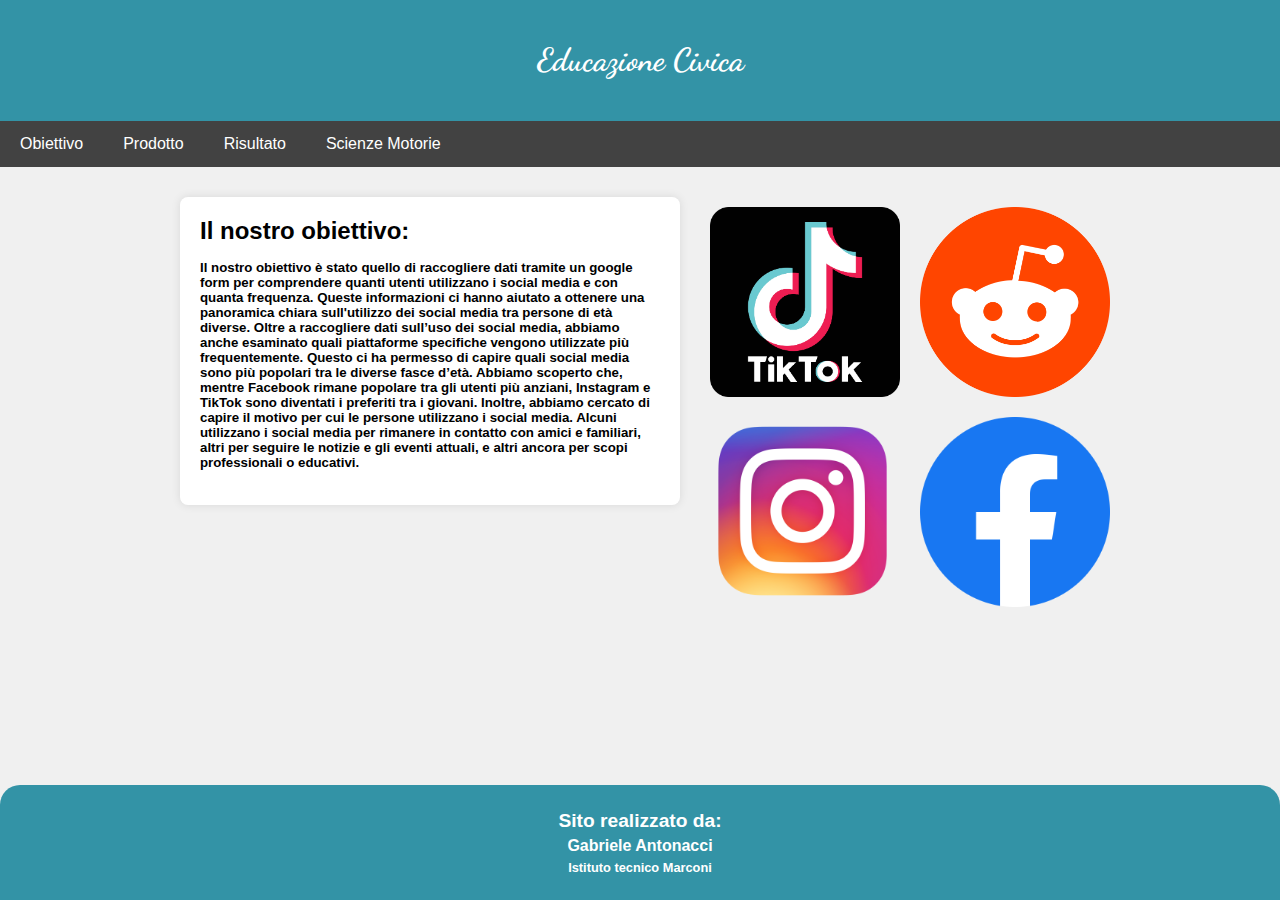
<file: Index.html>
<!DOCTYPE html>
<html>
<head>
  <title>Educazione Civica</title>
  <meta charset="UTF-8">
  <meta name="viewport" content="width=device-width, initial-scale=1">
  <link href="style.css" rel="stylesheet">
  <style>
    @import url('https://fonts.googleapis.com/css2?family=Dancing+Script:wght@500&family=Kanit:wght@300&family=Raleway:wght@500&display=swap');
  </style>
</head>
<body>

<!-- Header -->
<div class="header">
  <h1>Educazione Civica</h1>
</div>

<!-- Navigation Bar -->
<div class="navbar">
  <a href="Index.html">Obiettivo</a>
  <a href="Prodotto.html">Prodotto</a>
  <a href="Risultato.html">Risultato</a>
  <a href="Scienze Motorie.html">Scienze Motorie</a>
</div>

<!-- Content -->
<div class="container">
  <div class="column">
    <h2>Il nostro obiettivo:</h2>
    <h5>Il nostro obiettivo è stato quello di raccogliere dati tramite un google form per comprendere quanti utenti utilizzano i social media e con quanta frequenza. Queste informazioni ci hanno aiutato a ottenere una panoramica chiara sull'utilizzo dei social media tra persone di età diverse. Oltre a raccogliere dati sull’uso dei social media, abbiamo anche esaminato quali piattaforme specifiche vengono utilizzate più frequentemente. Questo ci ha permesso di capire quali social media sono più popolari tra le diverse fasce d’età. Abbiamo scoperto che, mentre Facebook rimane popolare tra gli utenti più anziani, Instagram e TikTok sono diventati i preferiti tra i giovani. Inoltre, abbiamo cercato di capire il motivo per cui le persone utilizzano i social media. Alcuni utilizzano i social media per rimanere in contatto con amici e familiari, altri per seguire le notizie e gli eventi attuali, e altri ancora per scopi professionali o educativi.</h5>
  </div>
  
  <!-- Immagini sotto il testo -->
  <div class="img-container">
    <img src="Tiktok.png" alt="TikTok Logo">
    <img src="Reddit.png" alt="Reddit Logo">
    <img src="Instagram.png" alt="Instagram Logo">
    <img src="Facebook.png" alt="Facebook Logo">
  </div>
</div>

<!-- Footer -->
<div class="footer">
  <p>Sito realizzato da:</p>
  <p>Gabriele Antonacci</p>
  <p>Istituto tecnico Marconi</p>
</div>

</body>
</html>
</file>
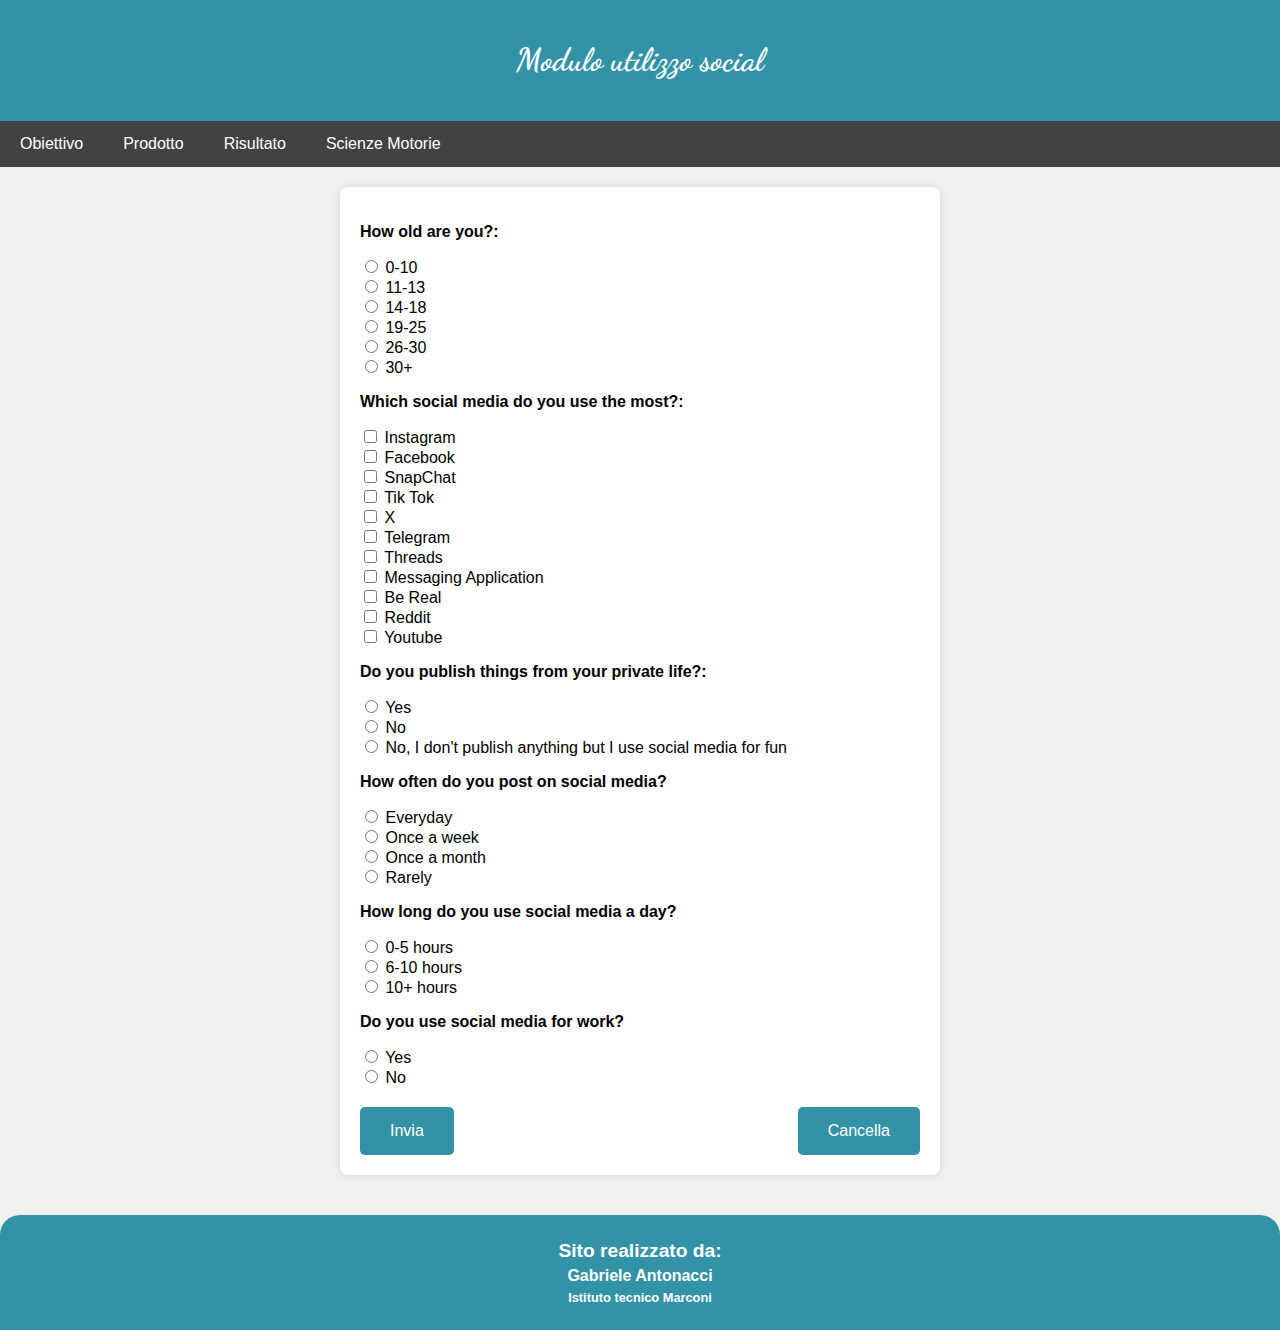
<file: Prodotto.html>
<!DOCTYPE html>
<html>

<head>
  <title>Utilizzo dei Social</title>
  <meta charset="UTF-8">
  <meta name="viewport" content="width=device-width, initial-scale=1">
  <link href="style.css" rel="stylesheet">
  <style>
    @import url('https://fonts.googleapis.com/css2?family=Dancing+Script:wght@500&family=Kanit:wght@300&family=Raleway:wght@500&display=swap');
  </style>
</head>

<body>

  <!-- Header -->
  <div class="header">
    <h1>Modulo utilizzo social</h1>
  </div>

  <!-- Navigation Bar -->
  <div class="navbar">
    <a href="Index.html">Obiettivo</a>
    <a href="Prodotto.html">Prodotto</a>
    <a href="Risultato.html">Risultato</a>
    <a href="Scienze Motorie.html">Scienze Motorie</a>
  </div>

  <!-- The flexible grid (content) -->
  <div class="container">
    <div class="form-container">
      <form>

        <div class="form-group">
          <p>How old are you?:</p>
          <input type="radio" id="0-10" name="age" value="0-10">
          <label for="0-10">0-10</label><br>
          <input type="radio" id="11-13" name="age" value="11-13">
          <label for="11-13">11-13</label><br>
          <input type="radio" id="14-18" name="age" value="14-18">
          <label for="14-18">14-18</label><br>
          <input type="radio" id="19-25" name="age" value="19-25">
          <label for="19-25">19-25</label><br>
          <input type="radio" id="26-30" name="age" value="26-30">
          <label for="26-30">26-30</label><br>
          <input type="radio" id="30+" name="age" value="30+">
          <label for="30+">30+</label>
        </div>

        <div class="form-group">
          <p>Which social media do you use the most?:</p>
          <input type="checkbox" id="social" name="social" value="Instagram">
          <label for="social">Instagram</label><br>
          <input type="checkbox" id="social2" name="social2" value="Facebook">
          <label for="social2">Facebook</label><br>
          <input type="checkbox" id="social3" name="social3" value="SnapChat">
          <label for="social3">SnapChat</label><br>
          <input type="checkbox" id="social4" name="social4" value="Tik Tok">
          <label for="social4">Tik Tok</label><br>
          <input type="checkbox" id="social5" name="social5" value="X">
          <label for="social5">X</label><br>
          <input type="checkbox" id="social6" name="social6" value="Telegram">
          <label for="social6">Telegram</label><br>
          <input type="checkbox" id="social7" name="social7" value="Threads">
          <label for="social7">Threads</label><br>
          <input type="checkbox" id="social8" name="social8" value="Messaging Application">
          <label for="social8">Messaging Application</label><br>
          <input type="checkbox" id="social9" name="social9" value="Be real">
          <label for="social9">Be Real</label><br>
          <input type="checkbox" id="social10" name="social10" value="Reddit">
          <label for="social10">Reddit</label><br>
          <input type="checkbox" id="social11" name="social11" value="Youtube">
          <label for="social11">Youtube</label><br>
        </div>

        <div class="form-group">
          <p>Do you publish things from your private life?:</p>
          <input type="radio" id="yes" name="publish" value="yes">
          <label for="yes">Yes</label><br>
          <input type="radio" id="no" name="publish" value="no">
          <label for="no">No</label><br>
          <input type="radio" id="no-use" name="publish" value="no-use">
          <label for="no-use">No, I don't publish anything but I use social media for fun</label>
        </div>

        <div class="form-group">
          <p>How often do you post on social media?</p>
          <input type="radio" id="everyday" name="frequency" value="everyday">
          <label for="everyday">Everyday</label><br>
          <input type="radio" id="once-a-week" name="frequency" value="once-a-week">
          <label for="once-a-week">Once a week</label><br>
          <input type="radio" id="once-a-month" name="frequency" value="once-a-month">
          <label for="once-a-month">Once a month</label><br>
          <input type="radio" id="rarely" name="frequency" value="rarely">
          <label for="rarely">Rarely</label><br>
        </div>

        <div class="form-group">
          <p>How long do you use social media a day?</p>
          <input type="radio" id="0-5-hours" name="usage" value="0-5-hours">
          <label for="0-5-hours">0-5 hours</label><br>
          <input type="radio" id="6-10-hours" name="usage" value="6-10-hours">
          <label for="6-10-hours">6-10 hours</label><br>
          <input type="radio" id="10+-hours" name="usage" value="10+-hours">
          <label for="10+-hours">10+ hours</label>
        </div>

        <div class="form-group">
          <p>Do you use social media for work?</p>
          <input type="radio" id="work-yes" name="work" value="yes">
          <label for="work-yes">Yes</label><br>
          <input type="radio" id="work-no" name="work" value="no">
          <label for="work-no">No</label><br>
        </div>

        <div class="button-group">
          <input type="submit" value="Invia">
          <input type="reset" value="Cancella">
        </div>
      </form>
    </div>
  </div>

  <!-- Footer -->
  <div class="footer">
    <p>Sito realizzato da:</p>
    <p>Gabriele Antonacci</p>
    <p>Istituto tecnico Marconi</p>
  </div>

</body>

</html>
</file>
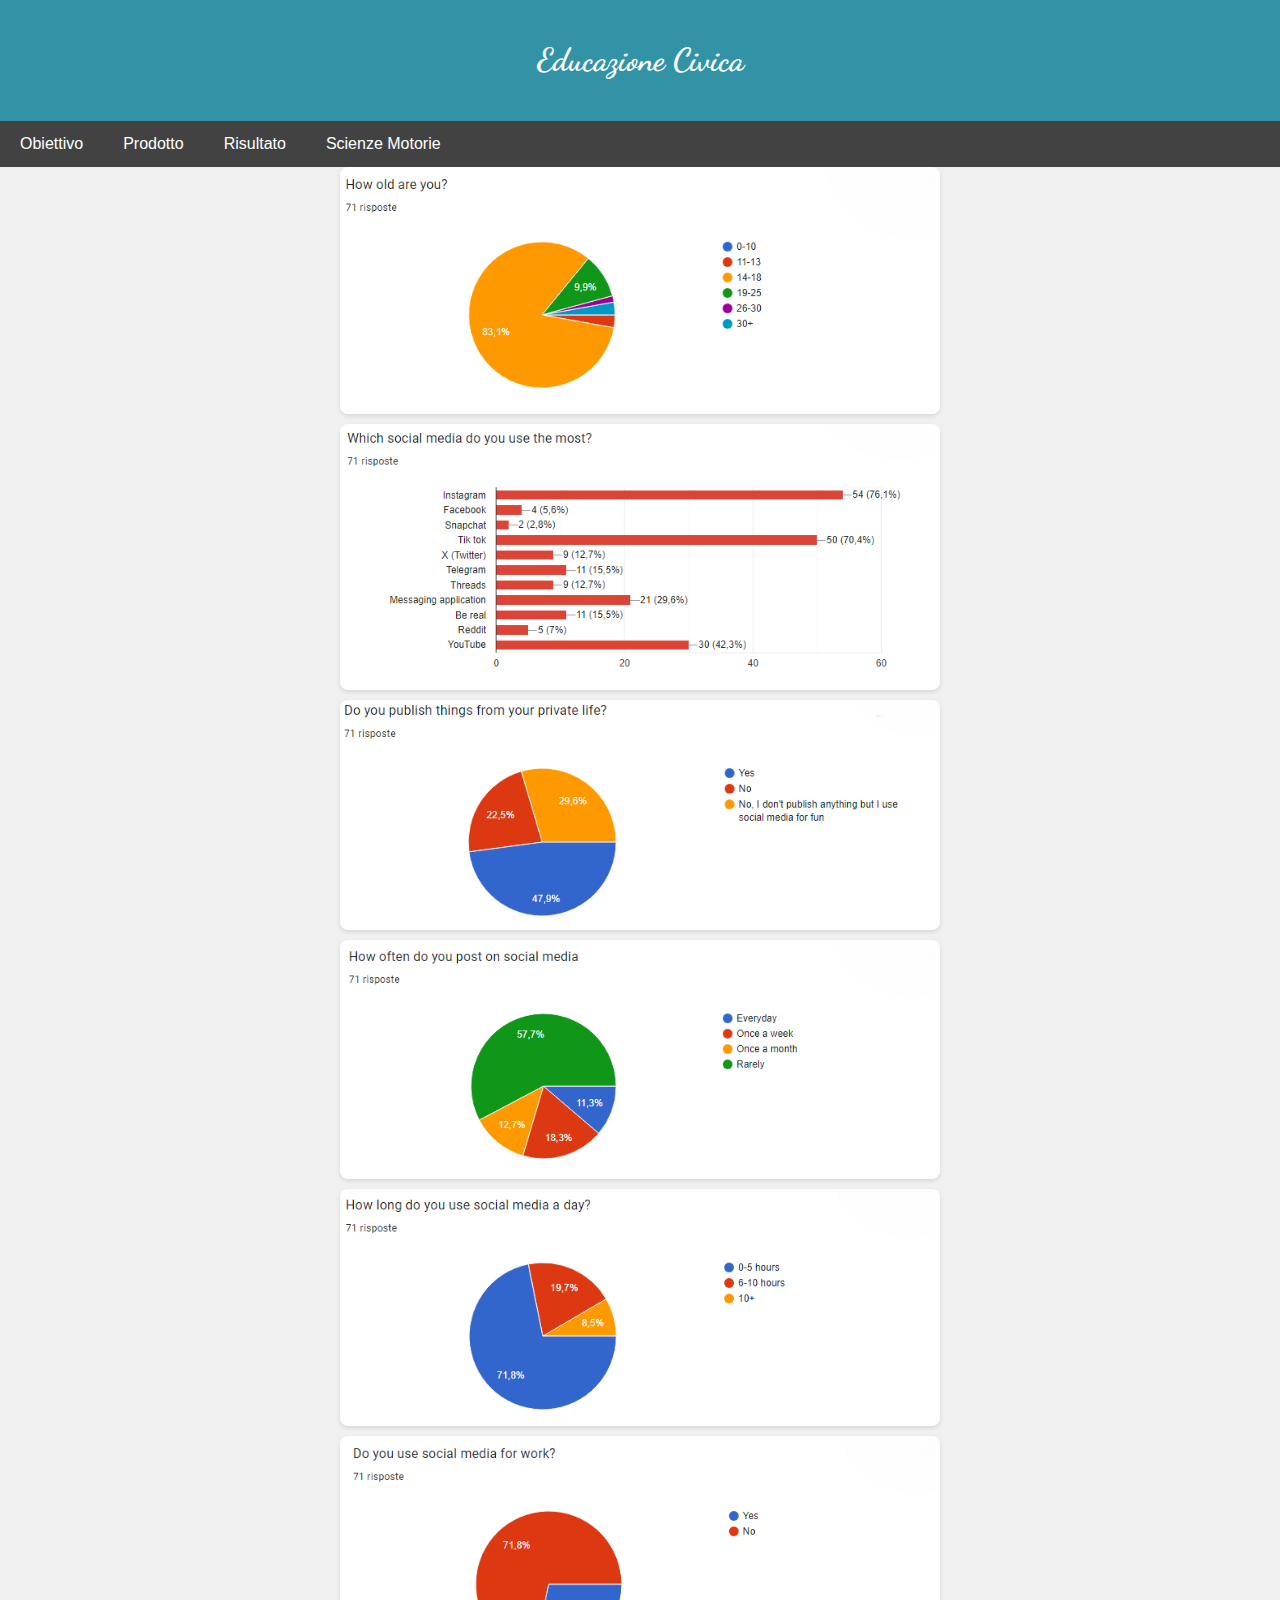
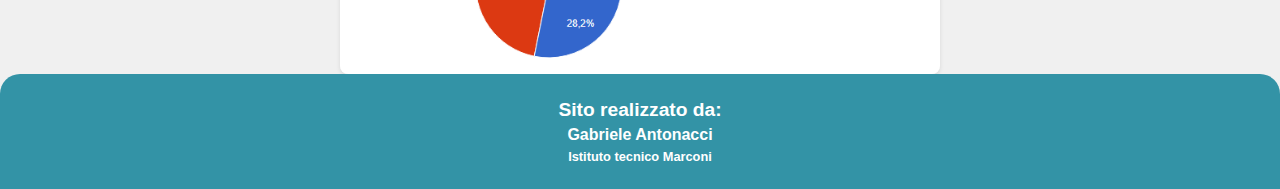
<file: Risultato.html>
<!DOCTYPE html>
<html>

<head>
  <title>Esempi</title>
  <meta charset="UTF-8">
  <meta name="viewport" content="width=device-width, initial-scale=1">
  <link href="style.css" rel="stylesheet">
  <style>
    @import url('https://fonts.googleapis.com/css2?family=Dancing+Script:wght@500&family=Kanit:wght@300&family=Raleway:wght@500&display=swap');
  </style>
</head>

<body>
  
<div class="header">
  <h1>Educazione Civica</h1>
</div>

  <div class="navbar">
    <a href="Index.html">Obiettivo</a>
    <a href="Prodotto.html">Prodotto</a>
    <a href="Risultato.html">Risultato</a>
    <a href="Scienze Motorie.html">Scienze Motorie</a>
  </div>

  <div class="graphic-container">
    <img src="1.png" alt="Grafico 1">
    <img src="2.png" alt="Grafico 2">
    <img src="3.png" alt="Grafico 3">
    <img src="4.png" alt="Grafico 4">
    <img src="5.png" alt="Grafico 5">
    <img src="6.png" alt="Grafico 6">
  </div>

  <!-- Footer -->
  <div class="footer">
    <p>Sito realizzato da:</p>
    <p>Gabriele Antonacci</p>
    <p>Istituto tecnico Marconi</p>
  </div>

</body>
</html>
</file>
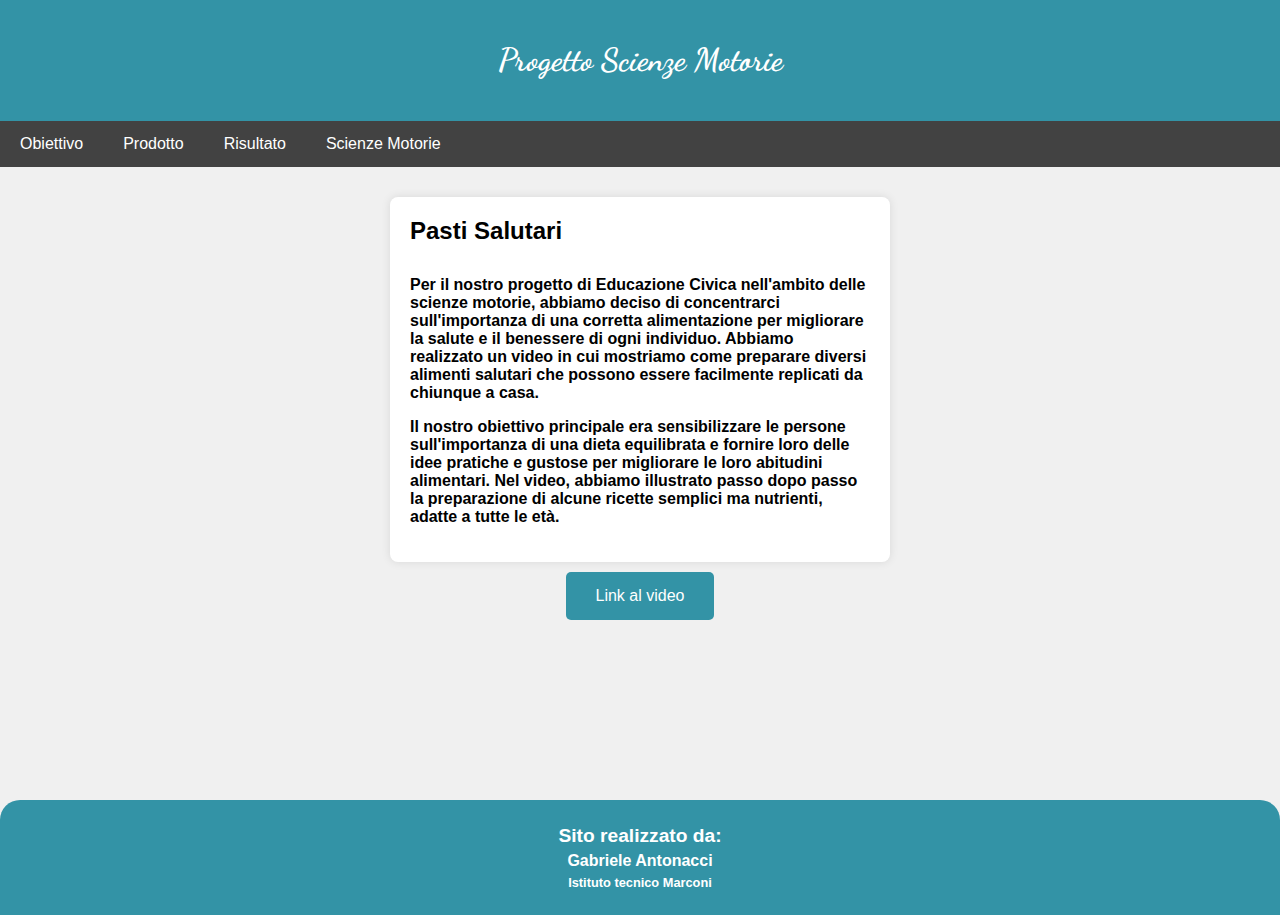
<file: Scienze Motorie.html>
<!DOCTYPE html>
<html>

<head>
    <title>Progetto Scienze Motorie</title>
    <meta charset="UTF-8">
    <meta name="viewport" content="width=device-width, initial-scale=1">
    <link href="style.css" rel="stylesheet">
    <style>
        @import url('https://fonts.googleapis.com/css2?family=Dancing+Script:wght@500&family=Kanit:wght@300&family=Raleway:wght@500&display=swap');
    </style>
</head>

<body>

    <div class="header">
        <h1>Progetto Scienze Motorie</h1>
    </div>

    <div class="navbar">
        <a href="Index.html">Obiettivo</a>
        <a href="Prodotto.html">Prodotto</a>
        <a href="Risultato.html">Risultato</a>
        <a href="Scienze Motorie.html">Scienze Motorie</a>
    </div>

    <div class="container">
        <div class="column">
            <h2>Pasti Salutari</h2>
            <p>Per il nostro progetto di Educazione Civica nell'ambito delle scienze motorie, abbiamo deciso di concentrarci sull'importanza di una corretta alimentazione per migliorare la salute e il benessere di ogni individuo. Abbiamo realizzato un video in cui mostriamo come preparare diversi alimenti salutari che possono essere facilmente replicati da chiunque a casa. </p>

            <p>Il nostro obiettivo principale era sensibilizzare le persone sull'importanza di una dieta equilibrata e fornire loro delle idee pratiche e gustose per migliorare le loro abitudini alimentari. Nel video, abbiamo illustrato passo dopo passo la preparazione di alcune ricette semplici ma nutrienti, adatte a tutte le età.</p>
        </div>
    </div>

    <div class="button-container">
      <a href="https://youtu.be/t0duH-MJlJs" class="video-link">Link al video</a>
    </div>

    <div class="footer">
        <p>Sito realizzato da:</p>
        <p>Gabriele Antonacci</p>
        <p>Istituto tecnico Marconi</p>
    </div>

</body>

</html>
</file>
<file: style.css>
* {
  box-sizing: border-box;
}

body {
  font-family: sans-serif;
  margin: 0;
  min-height: 100vh;
  background-color: #f0f0f0;
  display: flex;
  flex-direction: column;
}

h1 {
  text-align: center;
  font-family: 'Dancing Script', cursive;
}

p {
  font-weight: bold;
}

.header {
  padding: 20px;
  background-color: #3393a6;
  color: white;
  text-align: center;
  flex: 0 0 auto;
}

.img-container {
  display: grid;
  max-width: 400px;
  grid-template-columns: repeat(2, 1fr);
  grid-gap: 20px;
  justify-items: center;
  float: right;
  margin-left: 20px; 
  margin-top: 20px;
}

.img-container img {
  max-width: 100%;
  height: auto; 
}

.navbar {
  display: flex;
  background-color: #424242;
  flex: 0 0 auto;
}

.navbar a {
  color: white;
  padding: 14px 20px;
  text-decoration: none;
  text-align: center;
}

.navbar a:hover {
  background-color: #3393a6;
  color: black;
}

.container {
  display: flex;
  justify-content: center;
  align-items: flex-start;
  flex: 1 0 auto;
  padding: 20px;
  flex-wrap: wrap;
}

.form-container {
  background-color: white;
  padding: 20px;
  border-radius: 8px;
  box-shadow: 0 0 10px rgba(0, 0, 0, 0.1);
  max-width: 600px;
  width: 100%;
  margin-bottom: 20px;
}

.column {
  flex: 1 0 100%;
  padding: 20px;
  max-width: 500px;
  background-color: white;
  border-radius: 8px;
  box-shadow: 0 0 10px rgba(0, 0, 0, 0.1);
  margin: 10px;
}

.column h2, .column h5 {
  margin: 0;
  padding-bottom: 15px;
}

.button-group {
  display: flex;
  justify-content: space-between;
  margin-top: 20px; 
}

input[type="submit"], input[type="reset"] {
  background-color: #3393a6;
  color: white;
  border: none;
  padding: 15px 30px;
  border-radius: 5px;
  cursor: pointer;
  font-size: 16px;
}

input[type="submit"]:hover, input[type="reset"]:hover {
  background-color: #287f8c;
}

.graphic-container {
  display: flex;
  flex-direction: column;
  align-items: center;
  gap: 10px;
}

.graphic-container img {
  max-width: 600px; 
  height: auto;
  border-radius: 8px; 
  box-shadow: 0 2px 4px rgba(0, 0, 0, 0.1); 
  transition: transform 0.3s ease;
}

.graphic-container img:hover {
  transform: scale(1.05); 
}

.footer {
  padding: 20px;
  background-color: #3393a6;
  color: white;
  text-align: center;
  flex-shrink: 0;
  border-top-left-radius: 20px;
  border-top-right-radius: 20px;
  position: relative;
}

.footer::before {
  content: "";
  position: absolute;
  top: -10px;
  left: 50%;
  transform: translateX(-50%);
  border-width: 10px;
  border-style: solid;
  border-color: transparent transparent #3393a6 transparent;
}

.footer p {
  margin: 5px;
}

.footer p:first-child {
  font-weight: bold;
  font-size: 1.2em;
}

.footer p:last-child {
  font-size: 0.8em;
}

.button-container {
  display: flex;
  justify-content: center;
  margin-top: -20px;
  margin-bottom: 180px;
}

.video-link {
  background-color: #3393a6;
  color: white;
  border: none;
  padding: 15px 30px;
  border-radius: 5px;
  cursor: pointer;
  font-size: 16px;
  text-decoration: none;
  transition: background-color 0.3s, color 0.3s;
}

.video-link:hover {
  background-color: #287f8c;
}

@media screen and (max-width: 700px) {
  .navbar {
    flex-direction: column;
  }

  .container {
    flex-direction: column;
    align-items: center;
  }
}
</file>
